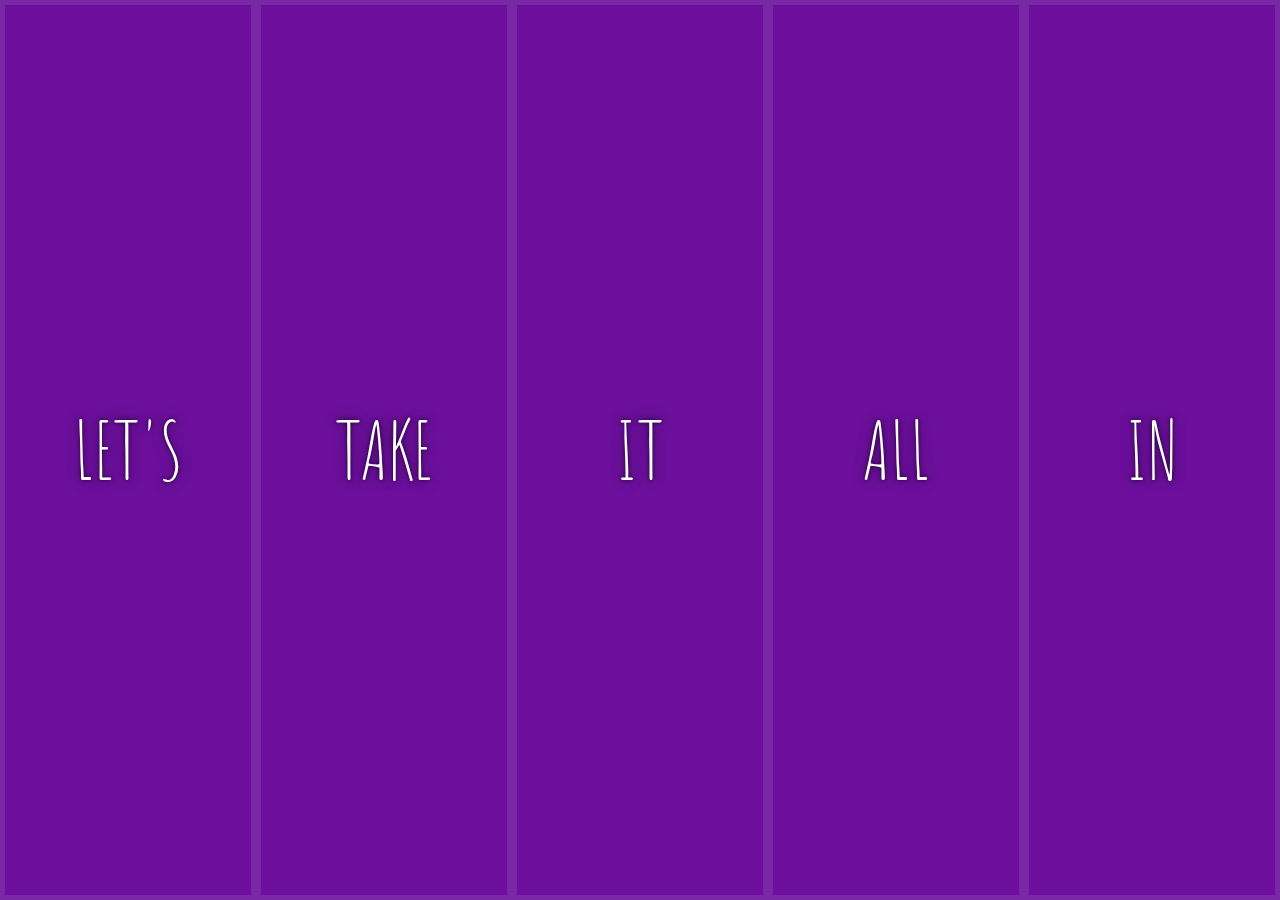
<file: 05 - Flex Panel Gallery/index.html>
<!DOCTYPE html>
<html lang="en">
<head>
  <meta charset="UTF-8">
  <title>Flex Panels 💪</title>
  <link href='https://fonts.googleapis.com/css?family=Amatic+SC' rel='stylesheet' type='text/css'>
</head>
<body>
  <style>
    html {
      box-sizing: border-box;
      background:#ffc600;
      font-family:'helvetica neue';
      font-size: 20px;
      font-weight: 200;
    }
    body {
      margin: 0;
    }
    *, *:before, *:after {
      box-sizing: inherit;
    }

    .panels {
      min-height:100vh;
      overflow: hidden;
      display: flex;
    }

    .panel {
      background:#6B0F9C;
      box-shadow:inset 0 0 0 5px rgba(255,255,255,0.1);
      color:white;
      text-align: center;
      align-items:center;
      transition:
        font-size 0.7s cubic-bezier(0.61,-0.19, 0.7,-0.11),
        flex 0.7s cubic-bezier(0.61,-0.19, 0.7,-0.11),
        background 0.2s;
      font-size: 20px;
      background-size:cover;
      background-position:center;
      /* flex: 1 tells the children of this container to evenly spred across the div */
      flex:1;
      justify-content: center;
      align-items: center;
      display: flex;
      flex-direction: column;
    }


    .panel1 { background-image:url(https://source.unsplash.com/gYl-UtwNg_I/1500x1500); }
    .panel2 { background-image:url(https://source.unsplash.com/rFKUFzjPYiQ/1500x1500); }
    .panel3 { background-image:url(https://images.unsplash.com/photo-1465188162913-8fb5709d6d57?ixlib=rb-0.3.5&q=80&fm=jpg&crop=faces&cs=tinysrgb&w=1500&h=1500&fit=crop&s=967e8a713a4e395260793fc8c802901d); }
    .panel4 { background-image:url(https://source.unsplash.com/ITjiVXcwVng/1500x1500); }
    .panel5 { background-image:url(https://source.unsplash.com/3MNzGlQM7qs/1500x1500); }

    .panel > * {
      margin:0;
      width: 100%;
      transition:transform 0.5s;
      flex: 1 0 auto;
      display: flex;
      justify-content: center;
      align-items: center;
    }

    .panel > *:first-child {transform: translateY(-100%);}
    .panel.open-active > *:first-child{transform: translateY(0);}
    .panel > *:last-child {transform: translateY(100%);}
    .panel.open-active > *:last-child{transform: translateY(0);}


    .panel p {
      text-transform: uppercase;
      font-family: 'Amatic SC', cursive;
      text-shadow:0 0 4px rgba(0, 0, 0, 0.72), 0 0 14px rgba(0, 0, 0, 0.45);
      font-size: 2em;
    }
    .panel p:nth-child(2) {
      font-size: 4em;
    }

    .panel.open {
      /* we gave the orignal class a flex of 1, but when this class is actived it will take 5x of the space */
      flex:5;
      font-size:40px;
    }

  </style>


  <div class="panels">
    <div class="panel panel1">
      <p>Hey</p>
      <p>Let's</p>
      <p>Dance</p>
    </div>
    <div class="panel panel2">
      <p>Give</p>
      <p>Take</p>
      <p>Receive</p>
    </div>
    <div class="panel panel3">
      <p>Experience</p>
      <p>It</p>
      <p>Today</p>
    </div>
    <div class="panel panel4">
      <p>Give</p>
      <p>All</p>
      <p>You can</p>
    </div>
    <div class="panel panel5">
      <p>Life</p>
      <p>In</p>
      <p>Motion</p>
    </div>
  </div>

  <script>
    const panels = document.querySelectorAll('.panel')
    
    function toggleOpen(){
      console.log('hello');
      this.classList.toggle('open')
    }

    function toggleActive(event){
      console.log(event.propertyName);
      // created a if statement that will cover all browsers 
      // if the event property name includes flex run this WebGLActiveInfo
      // on different browswer flex is read as flex grow and some are just flex grow
      if(event.propertyName.includes('flex')){
        this.classList.toggle('open-active')
      }
    }
  panels.forEach(panel => panel.addEventListener('click', toggleOpen))
  panels.forEach(panel => panel.addEventListener('transitionend', toggleActive))

  </script>



</body>
</html>
</file>
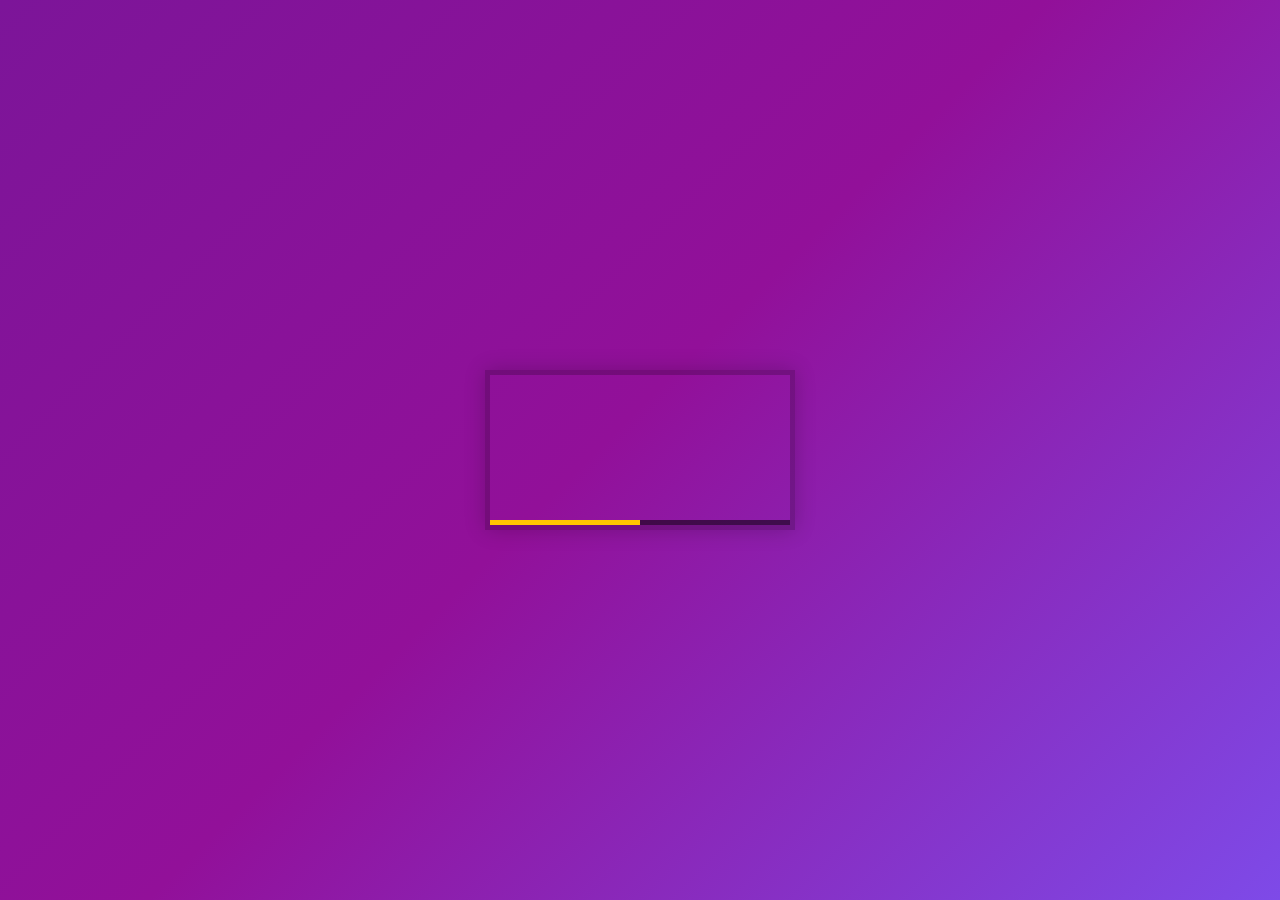
<file: 11 - Custom Video Player/index.html>
<!DOCTYPE html>
<html lang="en">
<head>
  <meta charset="UTF-8">
  <title>HTML Video Player</title>
  <link rel="stylesheet" href="style.css">
</head>
<body>

   <div class="player">
     <video class="player__video viewer" src="https://player.vimeo.com/external/194837908.sd.mp4?s=c350076905b78c67f74d7ee39fdb4fef01d12420&profile_id=164"></video>

     <div class="player__controls">
       <div class="progress">
        <div class="progress__filled"></div>
       </div>
       <button class="player__button toggle" title="Toggle Play">►</button>
       <input type="range" name="volume" class="player__slider" min="0" max="1" step="0.05" value="1">
       <input type="range" name="playbackRate" class="player__slider" min="0.5" max="2" step="0.1" value="1">
       <button data-skip="-10" class="player__button">« 10s</button>
       <button data-skip="25" class="player__button">25s »</button>
     </div>
   </div>

  <script src="scripts.js"></script>
</body>
</html>
</file>
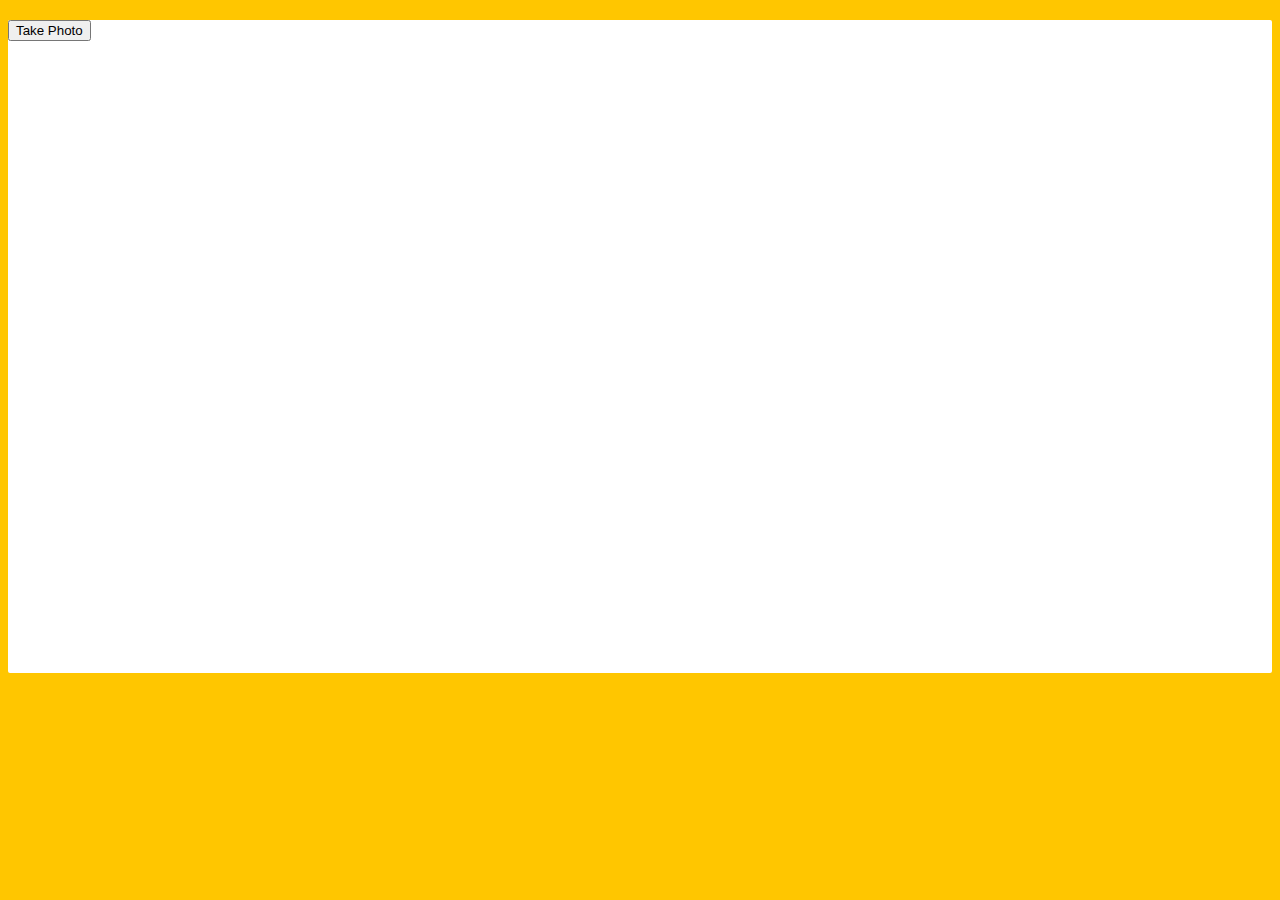
<file: 19 - Webcam Fun/index.html>
<!DOCTYPE html>
<html lang="en">
<head>
  <meta charset="UTF-8">
  <title>Get User Media Code Along!</title>
  <link rel="stylesheet" href="style.css">
</head>
<body>

  <div class="photobooth">
    <div class="controls">
      <button onClick="takePhoto()">Take Photo</button>
<!--       <div class="rgb">
        <label for="rmin">Red Min:</label>
        <input type="range" min=0 max=255 name="rmin">
        <label for="rmax">Red Max:</label>
        <input type="range" min=0 max=255 name="rmax">

        <br>

        <label for="gmin">Green Min:</label>
        <input type="range" min=0 max=255 name="gmin">
        <label for="gmax">Green Max:</label>
        <input type="range" min=0 max=255 name="gmax">

        <br>

        <label for="bmin">Blue Min:</label>
        <input type="range" min=0 max=255 name="bmin">
        <label for="bmax">Blue Max:</label>
        <input type="range" min=0 max=255 name="bmax">
      </div> -->
    </div>

    <canvas class="photo"></canvas>
    <video class="player"></video>
    <div class="strip"></div>
  </div>

  <audio class="snap" src="http://wesbos.com/demos/photobooth/snap.mp3" hidden></audio>

  <script src="scripts.js"></script>

</body>
</html>
</file>
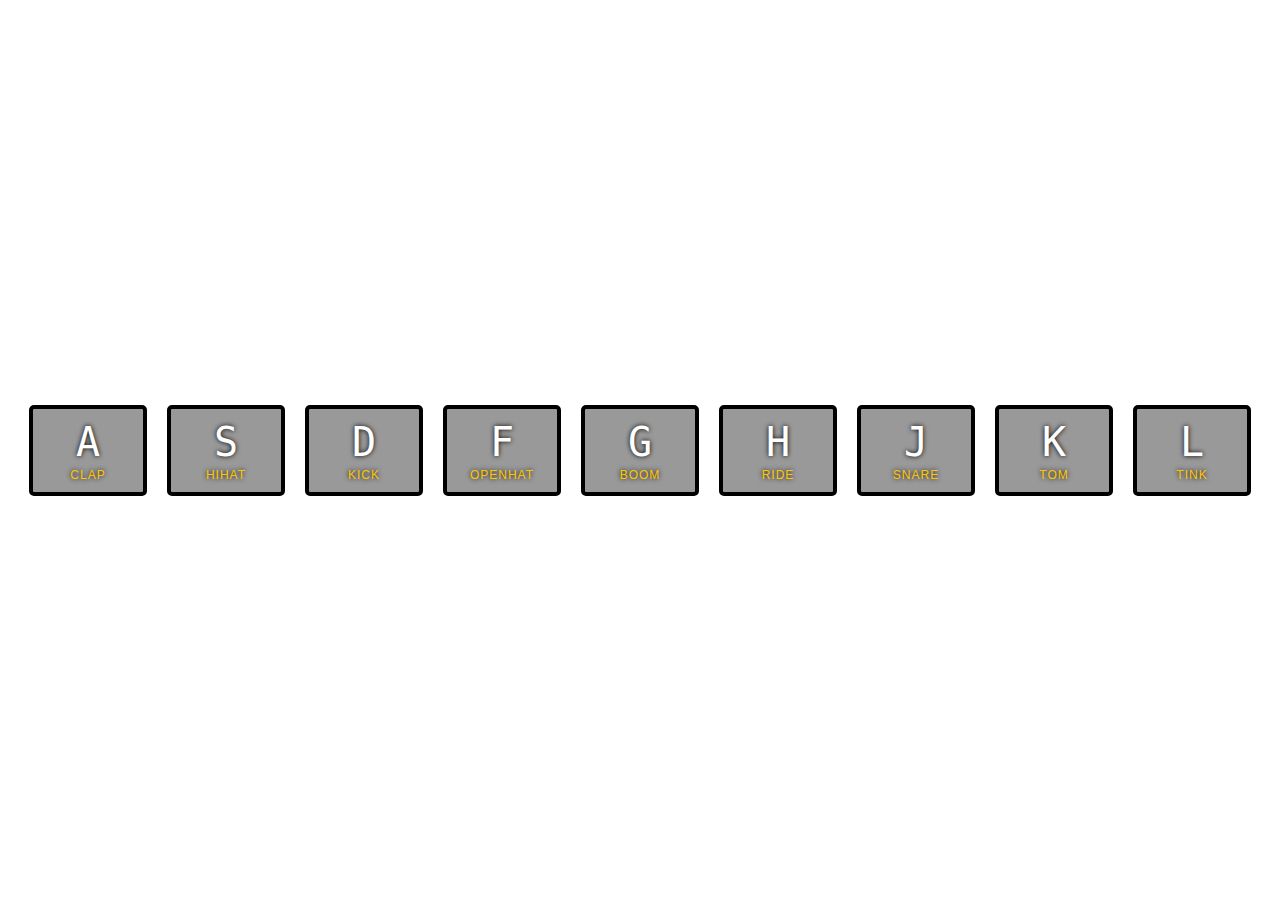
<file: 01 - JavaScript Drum Kit/drum kit/index.html>
<!-- what we learn about in this project using vanilla javascript to listen to key events
using the audio element tag
learned about the animation attribute call transition and scaling  -->
<!DOCTYPE html>
<html lang="en">

<head>
  <meta charset="UTF-8">
  <title>JS Drum Kit</title>
  <link rel="stylesheet" href="style.css">
</head>

<body>


  <div class="keys">
    <div data-key="65" class="key">
      <kbd>A</kbd>
      <span class="sound">clap</span>
    </div>
    <div data-key="83" class="key">
      <kbd>S</kbd>
      <span class="sound">hihat</span>
    </div>
    <div data-key="68" class="key">
      <kbd>D</kbd>
      <span class="sound">kick</span>
    </div>
    <div data-key="70" class="key">
      <kbd>F</kbd>
      <span class="sound">openhat</span>
    </div>
    <div data-key="71" class="key">
      <kbd>G</kbd>
      <span class="sound">boom</span>
    </div>
    <div data-key="72" class="key">
      <kbd>H</kbd>
      <span class="sound">ride</span>
    </div>
    <div data-key="74" class="key">
      <kbd>J</kbd>
      <span class="sound">snare</span>
    </div>
    <div data-key="75" class="key">
      <kbd>K</kbd>
      <span class="sound">tom</span>
    </div>
    <div data-key="76" class="key">
      <kbd>L</kbd>
      <span class="sound">tink</span>
    </div>
  </div>

  <audio data-key="65" src="sounds/clap.wav"></audio>
  <audio data-key="83" src="sounds/hihat.wav"></audio>
  <audio data-key="68" src="sounds/kick.wav"></audio>
  <audio data-key="70" src="sounds/openhat.wav"></audio>
  <audio data-key="71" src="sounds/boom.wav"></audio>
  <audio data-key="72" src="sounds/ride.wav"></audio>
  <audio data-key="74" src="sounds/snare.wav"></audio>
  <audio data-key="75" src="sounds/tom.wav"></audio>
  <audio data-key="76" src="sounds/tink.wav"></audio>


  <script>
    function playsound(event) {
      
      // console.log(event) //this allow us to track all the events the users is performing
      //using attribute selectors with back tics
      //${} is using ES6 template strings
      const key = document.querySelector(`.key[data-key="${event.keyCode}"]`)// const 
      const audio = document.querySelector(`audio[data-key="${event.keyCode}"]`)
      if (!audio) return //if no audio is assigned to the is key dont play anything
      audio.currentTime = 0 // this will cause the audio clip no to play long
      audio.play() // calling the audio play function
      // console.log(audio); // this is to view what key is attached to each key and printed in the console.
      // console.log(key) // this prints the corresponding key elements 
      key.classList.add('playing');
    }
  
      function removeTransition(event){
         //skip it if its not the transform attribute that we are looking for.
        if (event.propertyName !== 'transform') return
        console.log(event.propertyName)
        ///this is referring to the key being pressed
        this.classList.remove('playing')
      }
      
      //*! listening on each key to for when this event happens
      const keys = document.querySelectorAll('.key');
    //for each key that we are listening to target "transitioned" than remove the transition
      keys.forEach(key=>key.addEventListener('transitionend', removeTransition))
      //the window allows us to interact with what is happening when the window loads
      ///.addEventLister is exactly as its read.. it waiting for an event to occur
      ///within the function we are attaching it to the key down
      //the argument we are passing in is the ar
      window.addEventListener('keydown', playsound)

  </script>


</body>

</html>
</file>
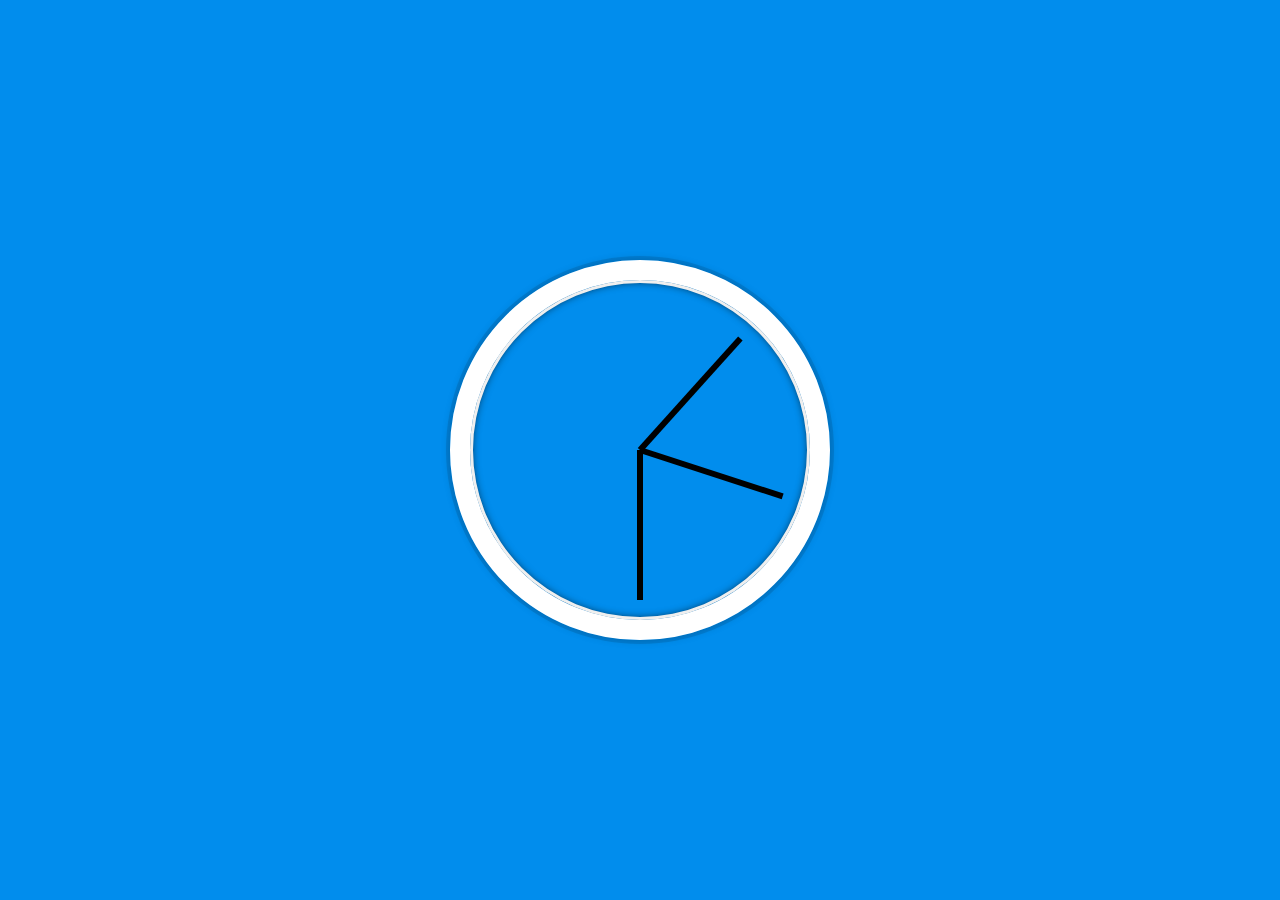
<file: 02 - JS and CSS Clock/JS & Clock/index.html>
<!DOCTYPE html>
<html lang="en">

<head>
  <meta charset="UTF-8">
  <title>JS + CSS Clock</title>
</head>

<body>


  <div class="clock">
    <div class="clock-face">
      <div class="hand hour-hand"></div>
      <div class="hand min-hand"></div>
      <div class="hand second-hand"></div>
    </div>
  </div>


  <style>
    html {
      background: #018DED url(http://unsplash.it/1500/1000?image=881&blur=50);
      background-size: cover;
      font-family: 'helvetica neue';
      text-align: center;
      font-size: 10px;
    }

    body {
      margin: 0;
      font-size: 2rem;
      display: flex;
      flex: 1;
      min-height: 100vh;
      align-items: center;
    }

    .clock {
      width: 30rem;
      height: 30rem;
      border: 20px solid white;
      border-radius: 50%;
      margin: 50px auto;
      position: relative;
      padding: 2rem;
      box-shadow: 0 0 0 4px rgba(0, 0, 0, 0.1),
      inset 0 0 0 3px #EFEFEF,
      inset 0 0 10px black,
      0 0 10px rgba(0, 0, 0, 0.2);
    }

    .clock-face {
      position: relative;
      width: 100%;
      height: 100%;
      transform: translateY(-3px);
      /* account for the height of the clock hands */
    }

    .hand {
      width: 50%;
      height: 6px;
      background: black;
      position: absolute;
      top: 50%;
      transform-origin: 100%;
      transform: rotate(90deg);
      transition: all 0.5s;
      transition-timing-function: cubic-bezier(0.1, 2.7, 0.58, 1);
    }
  </style>

  <script>
    const secondHand = document.querySelector('.second-hand');
    const minsHand = document.querySelector('.min-hand');
    const hourHand = document.querySelector('.hour-hand');

    function setDate() {
      const now = new Date();
      const seconds = now.getSeconds();
      const secondDegrees = ((seconds / 60) * 360) + 90;
      secondHand.style.transform = `rotate(${secondDegrees}deg)`;
      // console.log(seconds);
      const mins = now.getMinutes();
      const minsDegrees = ((mins / 60) * 360) + 90;
      // console.log(mins);
      minsHand.style.transform = `rotate(${minsDegrees}deg)`;
      const hour = now.getMinutes();
      const hourDegrees = ((mins / 12) * 360) + 90;
      // console.log(hour);
      hourHand.style.transform = `rotate(${hourDegrees}deg)`;
    }

    setInterval(setDate, 100)
  </script>
</body>

</html>
</file>
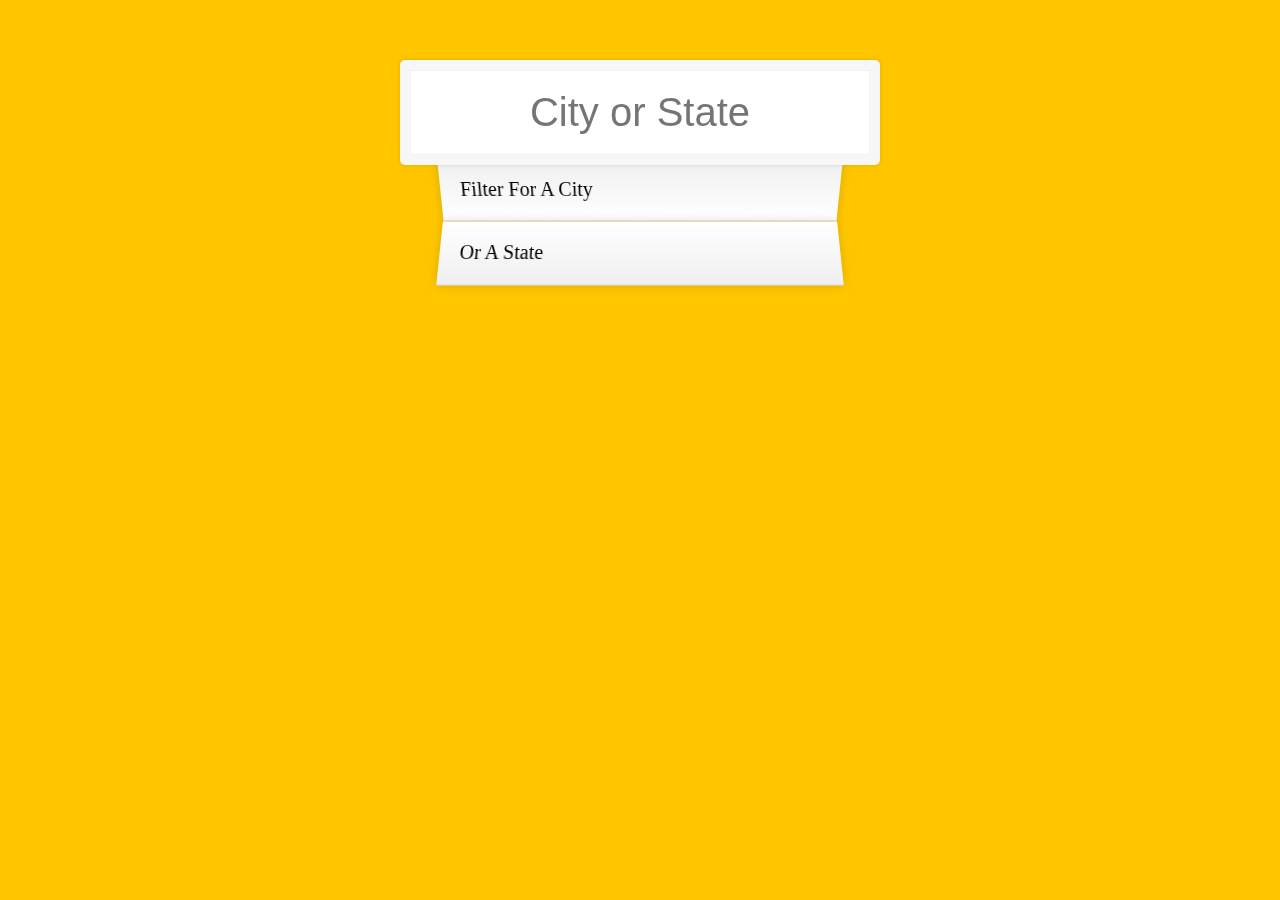
<file: 06 - Type Ahead/fetch/index.html>
<!DOCTYPE html>
<html lang="en">

<head>
  <meta charset="UTF-8">
  <title>Type Ahead 👀</title>
  <link rel="stylesheet" href="style.css">
</head>

<body>

  <form class="search-form">
    <input type="text" class="search" placeholder="City or State">
    <ul class="suggestions">
      <li>Filter for a city</li>
      <li>or a state</li>
    </ul>
  </form>
  <script>
    //cities that json file
    //AJAX practice
    const endpoint =
      'https://gist.githubusercontent.com/Miserlou/c5cd8364bf9b2420bb29/raw/2bf258763cdddd704f8ffd3ea9a3e81d25e2c6f6/cities.json';


    const cities = [];
    //new API call fetch 
    fetch(endpoint)
      .then(blob => blob.json())
      .then(data => cities.push(...data));

    function findMatches(wordToMatch, cities) {
      return cities.filter(place => {
        //here we need to figure out if hte city or state matches what was search
        const regex = new RegExp(wordToMatch, 'gi')
        return place.city.match(regex) || place.state.match(regex)
        // g is going to be global 
        // i means incentitive || lower or upper case doesnt matter
        // regex means regular expression
        // creates a regular expressio for matching text with a pattern
      })
    }
    // this function is going to put a comma in after our numbers 

    function numberWithCommas(x) {
      return x.toString().replace(/\B(?=(\d{3})+(?!\d))/g, ',');
    }

    function displayMatches() {
      // console.log(this.value);
      const matchArray = findMatches(this.value, cities)
      // console.log(matchArray);
      const html = matchArray.map(place => {
        const regex = new RegExp(this.value, 'gi')
        const cityName = place.city.replace(regex, `<span class="h1">${this.value}</span>`)
        const stateName = place.state.replace(regex, `<span class="h1">${this.value}</span>`)
        return `
        <li>
        <span class="name">${cityName}, ${stateName}</span>
        <span class="population">${numberWithCommas(place.population)}</span>
      </li>
        `
      }).join('')
      //without join it will return multiple arrays
      //with join it will return on giant array with strings
      suggestions.innerHTML = html;

    }
    // using the dev tools we found the class name we want to listen to 
    const searchInput = document.querySelector('.search')
    const suggestions = document.querySelector('.suggestions')

    searchInput.addEventListener('change', displayMatches)
    searchInput.addEventListener('keyup', displayMatches)

    console.log('cities', cities)
  </script>
</body>

</html>
</file>
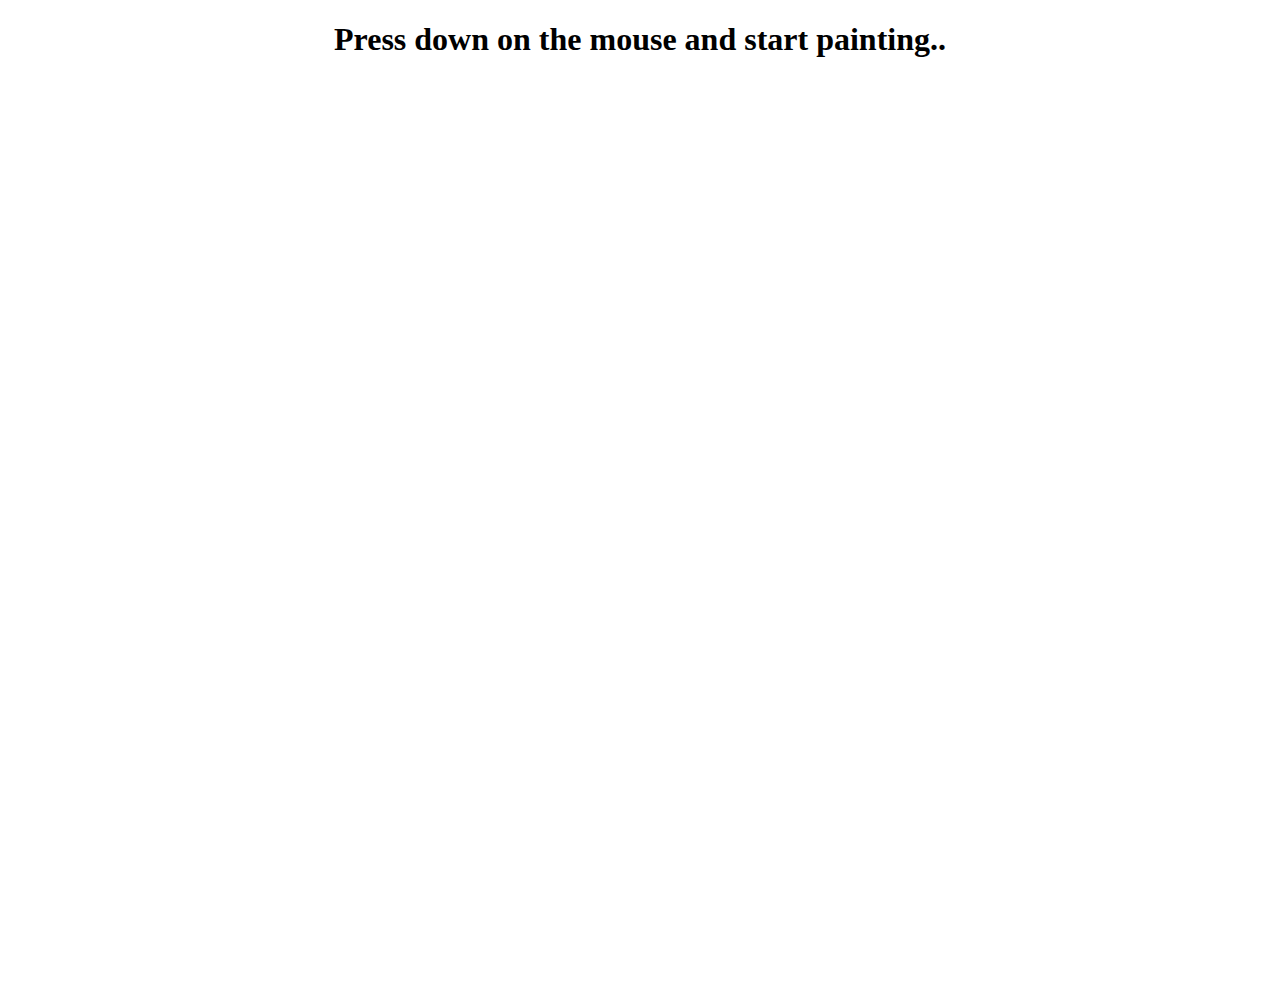
<file: 08 - Fun with HTML5 Canvas/Canvas/index.html>
<!DOCTYPE html>
<html lang="en">

<head>
  <meta charset="UTF-8">
  <title>HTML5 Canvas</title>
</head>

<body>
  <h1 style="text-align:center; ">Press down on the mouse and start painting.. </h1>
  <canvas id="draw" width="800" height="800"></canvas>
  <script>
    const canvas = document.querySelector('#draw')
    const ctx = canvas.getContext('2d')
    canvas.width = window.innerWidth;
    canvas.height = window.innerHeight;

    ctx.strokeStyle = 'blue';
    ctx.lineJoin = 'round';
    ctx.lineCap = 'round';
    ctx.lineWidth = 25;

    let isDrawing = false;
    //where you start the line from and where you end it
    let lastX = 0;
    let lastY = 0;
    let hue = 0;
    let direction = true

    function draw(e) {
      if (!isDrawing) return
      // console.log(e);
      ctx.strokeStyle = `hsl(${hue}, 100%, 50%)`;
      ctx.beginPath();
      //start from 
      ctx.moveTo(lastX, lastY);
      //go to 
      //offsetX and offsetY are in the dom as a variable that is accessible to use 
      ctx.lineTo(e.offsetX, e.offsetY);
      ctx.stroke();
      // lastX = e.offsetX;
      // lastY = e.offsetY;
      // another way to write the above line 
      //called destructuring and array
      [lastX, lastY] = [e.offsetX, e.offsetY];
      hue++;
      if (hue >= 360) {
        hue = 0
      }
      if (ctx.lineWidth >= 100 || ctx.lineWidth <= 1) {
        direction = !direction
      }

      if (direction) {
        ctx.lineWidth++;
      } else {
        ctx.lineWidth--;
      }

      ctx.lineWidth++
    }
    canvas.addEventListener('mousedown', (e) => {
      isDrawing = true;
      [lastX, lastY] = [e.offsetX, e.offsetY];
    })

    canvas.addEventListener('mousemove', draw)
    canvas.addEventListener('mouseup', () => isDrawing = false)
    canvas.addEventListener('mouseout', () => isDrawing = false)
  </script>

  <style>
    html,
    body {
      margin: 0;
    }
  </style>

</body>

</html>
</file>
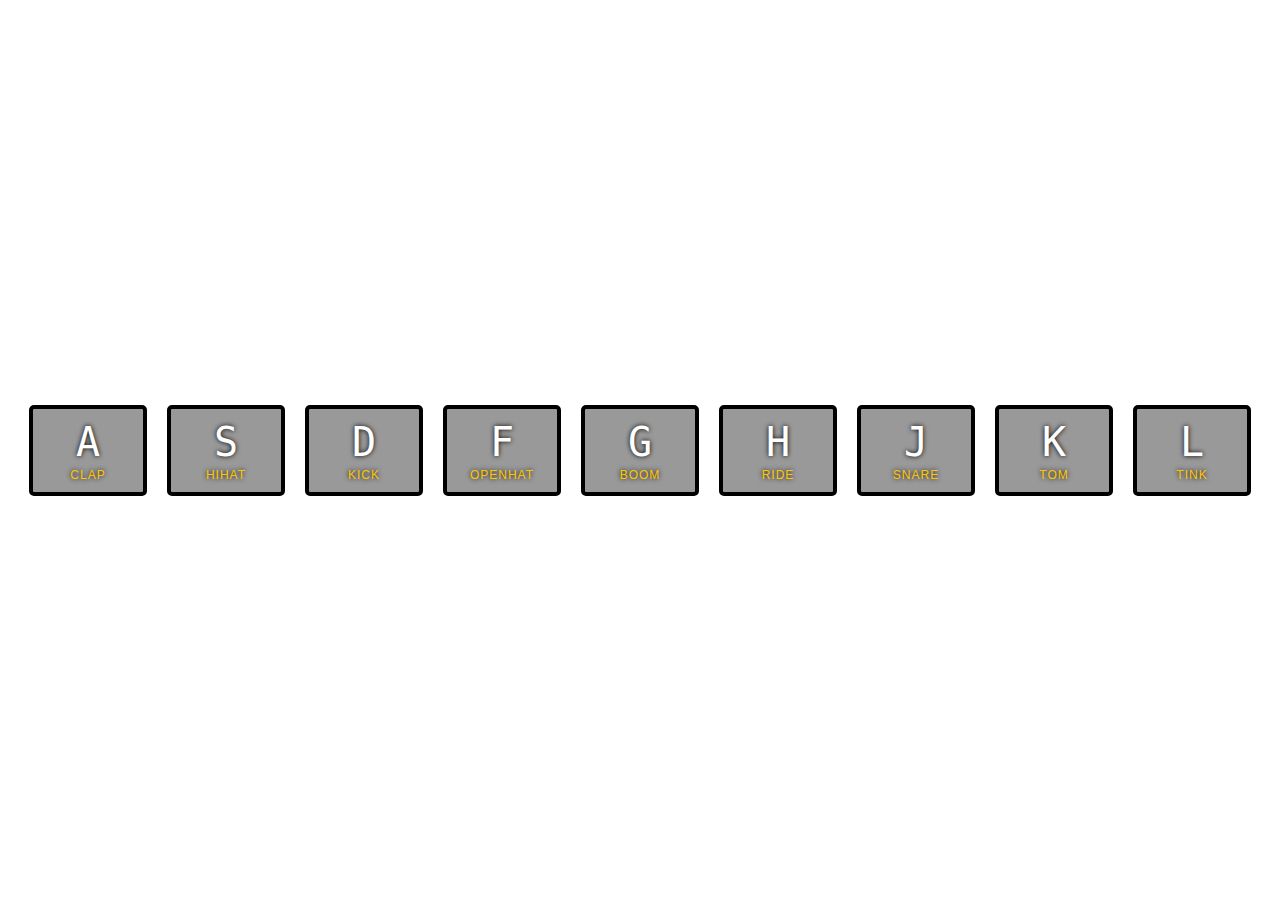
<file: 01 - JavaScript Drum Kit/index-FINISHED.html>
<!DOCTYPE html>
<html lang="en">
<head>
  <meta charset="UTF-8">
  <title>JS Drum Kit</title>
  <link rel="stylesheet" href="style.css">
</head>
<body>


  <div class="keys">
    <div data-key="65" class="key">
      <kbd>A</kbd>
      <span class="sound">clap</span>
    </div>
    <div data-key="83" class="key">
      <kbd>S</kbd>
      <span class="sound">hihat</span>
    </div>
    <div data-key="68" class="key">
      <kbd>D</kbd>
      <span class="sound">kick</span>
    </div>
    <div data-key="70" class="key">
      <kbd>F</kbd>
      <span class="sound">openhat</span>
    </div>
    <div data-key="71" class="key">
      <kbd>G</kbd>
      <span class="sound">boom</span>
    </div>
    <div data-key="72" class="key">
      <kbd>H</kbd>
      <span class="sound">ride</span>
    </div>
    <div data-key="74" class="key">
      <kbd>J</kbd>
      <span class="sound">snare</span>
    </div>
    <div data-key="75" class="key">
      <kbd>K</kbd>
      <span class="sound">tom</span>
    </div>
    <div data-key="76" class="key">
      <kbd>L</kbd>
      <span class="sound">tink</span>
    </div>
  </div>

  <audio data-key="65" src="sounds/clap.wav"></audio>
  <audio data-key="83" src="sounds/hihat.wav"></audio>
  <audio data-key="68" src="sounds/kick.wav"></audio>
  <audio data-key="70" src="sounds/openhat.wav"></audio>
  <audio data-key="71" src="sounds/boom.wav"></audio>
  <audio data-key="72" src="sounds/ride.wav"></audio>
  <audio data-key="74" src="sounds/snare.wav"></audio>
  <audio data-key="75" src="sounds/tom.wav"></audio>
  <audio data-key="76" src="sounds/tink.wav"></audio>

<script>
  function removeTransition(e) {
    if (e.propertyName !== 'transform') return;
    e.target.classList.remove('playing');
  }

  function playSound(e) {
    const audio = document.querySelector(`audio[data-key="${e.keyCode}"]`);
    const key = document.querySelector(`div[data-key="${e.keyCode}"]`);
    if (!audio) return;

    key.classList.add('playing');
    audio.currentTime = 0;
    audio.play();
  }

  const keys = Array.from(document.querySelectorAll('.key'));
  keys.forEach(key => key.addEventListener('transitionend', removeTransition));
  window.addEventListener('keydown', playSound);
</script>


</body>
</html>
</file>
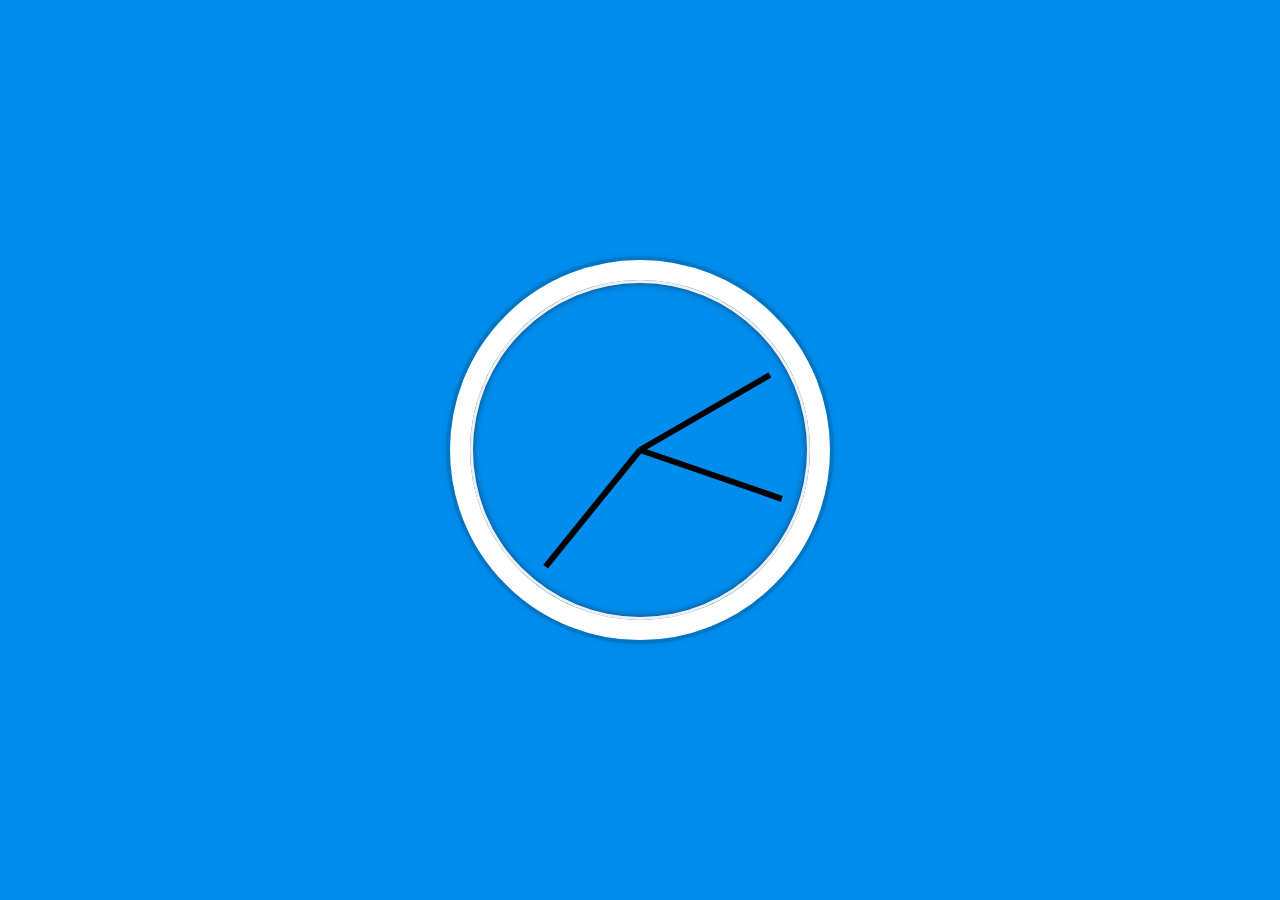
<file: 02 - JS and CSS Clock/index-FINISHED.html>
<!DOCTYPE html>
<html lang="en">
<head>
  <meta charset="UTF-8">
  <title>JS + CSS Clock</title>
</head>
<body>


    <div class="clock">
      <div class="clock-face">
        <div class="hand hour-hand"></div>
        <div class="hand min-hand"></div>
        <div class="hand second-hand"></div>
      </div>
    </div>


  <style>
    html {
      background:#018DED url(http://unsplash.it/1500/1000?image=881&blur=50);
      background-size:cover;
      font-family:'helvetica neue';
      text-align: center;
      font-size: 10px;
    }

    body {
      margin: 0;
      font-size: 2rem;
      display:flex;
      flex:1;
      min-height: 100vh;
      align-items: center;
    }

    .clock {
      width: 30rem;
      height: 30rem;
      border:20px solid white;
      border-radius:50%;
      margin:50px auto;
      position: relative;
      padding:2rem;
      box-shadow:
        0 0 0 4px rgba(0,0,0,0.1),
        inset 0 0 0 3px #EFEFEF,
        inset 0 0 10px black,
        0 0 10px rgba(0,0,0,0.2);
    }

    .clock-face {
      position: relative;
      width: 100%;
      height: 100%;
      transform: translateY(-3px); /* account for the height of the clock hands */
    }

    .hand {
      width:50%;
      height:6px;
      background:black;
      position: absolute;
      top:50%;
      transform-origin: 100%;
      transform: rotate(90deg);
      transition: all 0.05s;
      transition-timing-function: cubic-bezier(0.1, 2.7, 0.58, 1);
    }
</style>

<script>
  const secondHand = document.querySelector('.second-hand');
  const minsHand = document.querySelector('.min-hand');
  const hourHand = document.querySelector('.hour-hand');

  function setDate() {
    const now = new Date();

    const seconds = now.getSeconds();
    const secondsDegrees = ((seconds / 60) * 360) + 90;
    secondHand.style.transform = `rotate(${secondsDegrees}deg)`;

    const mins = now.getMinutes();
    const minsDegrees = ((mins / 60) * 360) + ((seconds/60)*6) + 90;
    minsHand.style.transform = `rotate(${minsDegrees}deg)`;

    const hour = now.getHours();
    const hourDegrees = ((hour / 12) * 360) + ((mins/60)*30) + 90;
    hourHand.style.transform = `rotate(${hourDegrees}deg)`;
  }

  setInterval(setDate, 1000);

  setDate();

</script>
</body>
</html>
</file>
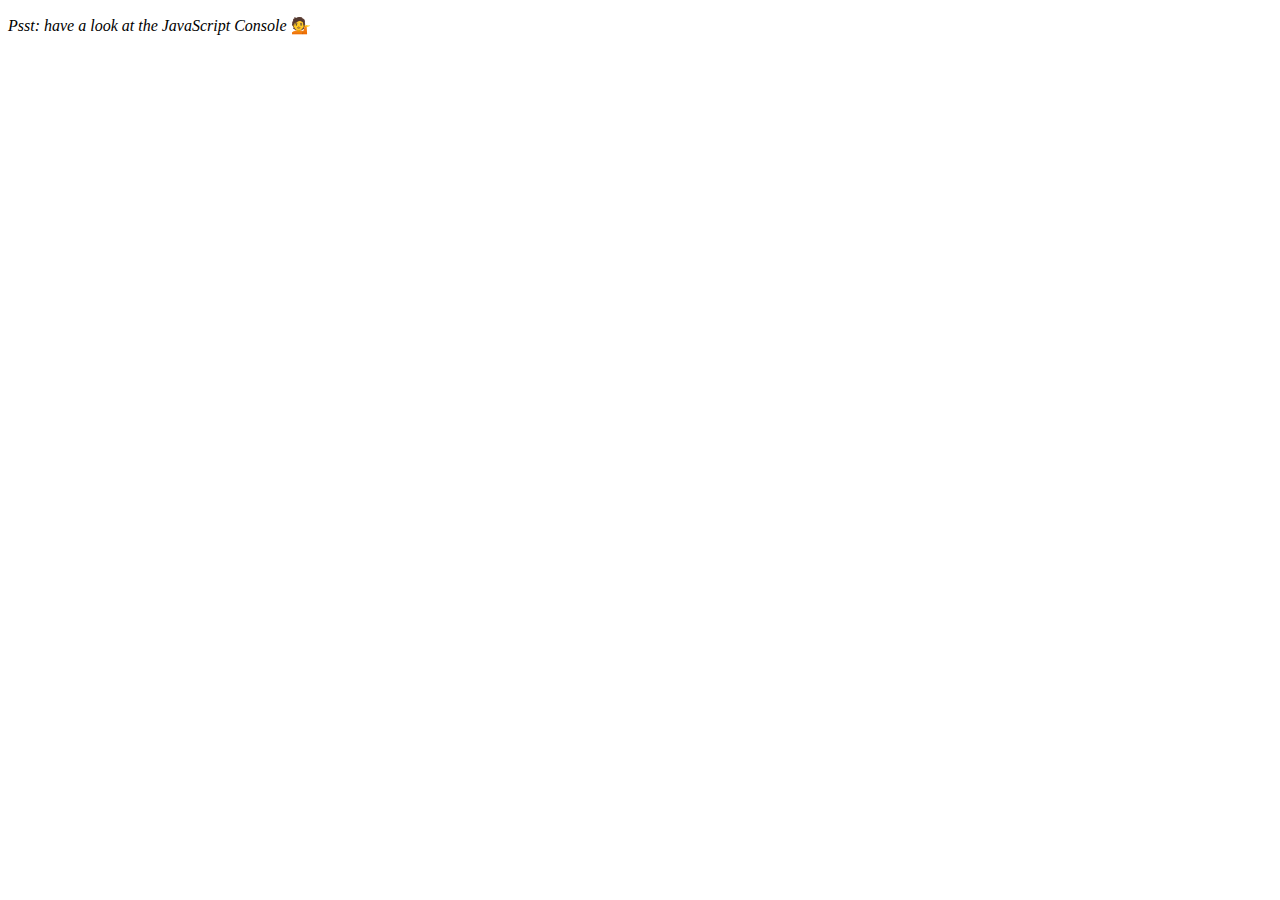
<file: 04 - Array Cardio Day 1/index-FINISHED.html>
<!DOCTYPE html>
<html lang="en">
<head>
  <meta charset="UTF-8">
  <title>Array Cardio 💪</title>
</head>
<body>
  <p><em>Psst: have a look at the JavaScript Console</em> 💁</p>
  <script>
    // Get your shorts on - this is an array workout!
    // ## Array Cardio Day 1

    // Some data we can work with

    const inventors = [
      { first: 'Albert', last: 'Einstein', year: 1879, passed: 1955 },
      { first: 'Isaac', last: 'Newton', year: 1643, passed: 1727 },
      { first: 'Galileo', last: 'Galilei', year: 1564, passed: 1642 },
      { first: 'Marie', last: 'Curie', year: 1867, passed: 1934 },
      { first: 'Johannes', last: 'Kepler', year: 1571, passed: 1630 },
      { first: 'Nicolaus', last: 'Copernicus', year: 1473, passed: 1543 },
      { first: 'Max', last: 'Planck', year: 1858, passed: 1947 },
      { first: 'Katherine', last: 'Blodgett', year: 1898, passed: 1979 },
      { first: 'Ada', last: 'Lovelace', year: 1815, passed: 1852 },
      { first: 'Sarah E.', last: 'Goode', year: 1855, passed: 1905 },
      { first: 'Lise', last: 'Meitner', year: 1878, passed: 1968 },
      { first: 'Hanna', last: 'Hammarström', year: 1829, passed: 1909 }
    ];

    const people = ['Beck, Glenn', 'Becker, Carl', 'Beckett, Samuel', 'Beddoes, Mick', 'Beecher, Henry', 'Beethoven, Ludwig', 'Begin, Menachem', 'Belloc, Hilaire', 'Bellow, Saul', 'Benchley, Robert', 'Benenson, Peter', 'Ben-Gurion, David', 'Benjamin, Walter', 'Benn, Tony', 'Bennington, Chester', 'Benson, Leana', 'Bent, Silas', 'Bentsen, Lloyd', 'Berger, Ric', 'Bergman, Ingmar', 'Berio, Luciano', 'Berle, Milton', 'Berlin, Irving', 'Berne, Eric', 'Bernhard, Sandra', 'Berra, Yogi', 'Berry, Halle', 'Berry, Wendell', 'Bethea, Erin', 'Bevan, Aneurin', 'Bevel, Ken', 'Biden, Joseph', 'Bierce, Ambrose', 'Biko, Steve', 'Billings, Josh', 'Biondo, Frank', 'Birrell, Augustine', 'Black Elk', 'Blair, Robert', 'Blair, Tony', 'Blake, William'];

    // Array.prototype.filter()
    // 1. Filter the list of inventors for those who were born in the 1500's
    const fifteen = inventors.filter(inventor => (inventor.year >= 1500 && inventor.year < 1600));

    console.table(fifteen);

    // Array.prototype.map()
    // 2. Give us an array of the inventor first and last names
    const fullNames = inventors.map(inventor => `${inventor.first} ${inventor.last}`);
    console.log(fullNames);

    // Array.prototype.sort()
    // 3. Sort the inventors by birthdate, oldest to youngest
    // const ordered = inventors.sort(function(a, b) {
    //   if(a.year > b.year) {
    //     return 1;
    //   } else {
    //     return -1;
    //   }
    // });

    const ordered = inventors.sort((a, b) => a.year > b.year ? 1 : -1);
    console.table(ordered);

    // Array.prototype.reduce()
    // 4. How many years did all the inventors live?
    const totalYears = inventors.reduce((total, inventor) => {
      return total + (inventor.passed - inventor.year);
    }, 0);

    console.log(totalYears);

    // 5. Sort the inventors by years lived
    const oldest = inventors.sort(function(a, b) {
      const lastInventor = a.passed - a.year;
      const nextInventor = b.passed - b.year;
      return lastInventor > nextInventor ? -1 : 1;
    });
    console.table(oldest);

    // 6. create a list of Boulevards in Paris that contain 'de' anywhere in the name
    // https://en.wikipedia.org/wiki/Category:Boulevards_in_Paris

    // const category = document.querySelector('.mw-category');
    // const links = Array.from(category.querySelectorAll('a'));
    // const de = links
    //             .map(link => link.textContent)
    //             .filter(streetName => streetName.includes('de'));

    // 7. sort Exercise
    // Sort the people alphabetically by last name
    const alpha = people.sort((lastOne, nextOne) => {
      const [aLast, aFirst] = lastOne.split(', ');
      const [bLast, bFirst] = nextOne.split(', ');
      return aLast > bLast ? 1 : -1;
    });
    console.log(alpha);

    // 8. Reduce Exercise
    // Sum up the instances of each of these
    const data = ['car', 'car', 'truck', 'truck', 'bike', 'walk', 'car', 'van', 'bike', 'walk', 'car', 'van', 'car', 'truck', 'pogostick'];

    const transportation = data.reduce(function(obj, item) {
      if (!obj[item]) {
        obj[item] = 0;
      }
      obj[item]++;
      return obj;
    }, {});

    console.log(transportation);

  </script>
</body>
</html>
</file>
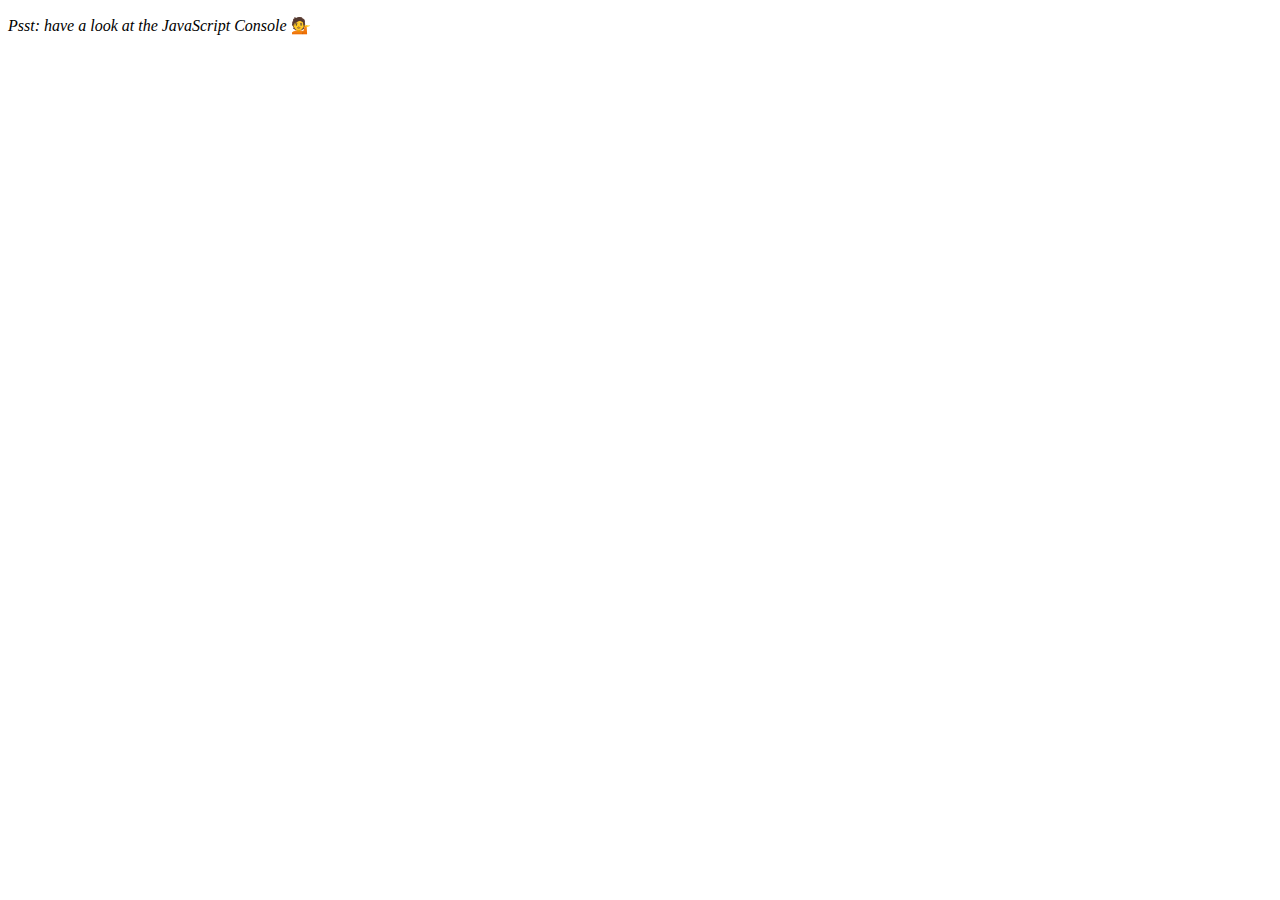
<file: 04 - Array Cardio Day 1/index-START.html>
<!DOCTYPE html>
<html lang="en">
<head>
  <meta charset="UTF-8">
  <title>Array Cardio 💪</title>
</head>
<body>
  <p><em>Psst: have a look at the JavaScript Console</em> 💁</p>
  <script>
    // Get your shorts on - this is an array workout!
    // ## Array Cardio Day 1

    // Some data we can work with

    const inventors = [
      { first: 'Albert', last: 'Einstein', year: 1879, passed: 1955 },
      { first: 'Isaac', last: 'Newton', year: 1643, passed: 1727 },
      { first: 'Galileo', last: 'Galilei', year: 1564, passed: 1642 },
      { first: 'Marie', last: 'Curie', year: 1867, passed: 1934 },
      { first: 'Johannes', last: 'Kepler', year: 1571, passed: 1630 },
      { first: 'Nicolaus', last: 'Copernicus', year: 1473, passed: 1543 },
      { first: 'Max', last: 'Planck', year: 1858, passed: 1947 },
      { first: 'Katherine', last: 'Blodgett', year: 1898, passed: 1979 },
      { first: 'Ada', last: 'Lovelace', year: 1815, passed: 1852 },
      { first: 'Sarah E.', last: 'Goode', year: 1855, passed: 1905 },
      { first: 'Lise', last: 'Meitner', year: 1878, passed: 1968 },
      { first: 'Hanna', last: 'Hammarström', year: 1829, passed: 1909 }
    ];

    const people = ['Beck, Glenn', 'Becker, Carl', 'Beckett, Samuel', 'Beddoes, Mick', 'Beecher, Henry', 'Beethoven, Ludwig', 'Begin, Menachem', 'Belloc, Hilaire', 'Bellow, Saul', 'Benchley, Robert', 'Benenson, Peter', 'Ben-Gurion, David', 'Benjamin, Walter', 'Benn, Tony', 'Bennington, Chester', 'Benson, Leana', 'Bent, Silas', 'Bentsen, Lloyd', 'Berger, Ric', 'Bergman, Ingmar', 'Berio, Luciano', 'Berle, Milton', 'Berlin, Irving', 'Berne, Eric', 'Bernhard, Sandra', 'Berra, Yogi', 'Berry, Halle', 'Berry, Wendell', 'Bethea, Erin', 'Bevan, Aneurin', 'Bevel, Ken', 'Biden, Joseph', 'Bierce, Ambrose', 'Biko, Steve', 'Billings, Josh', 'Biondo, Frank', 'Birrell, Augustine', 'Black, Elk', 'Blair, Robert', 'Blair, Tony', 'Blake, William'];

    // Array.prototype.filter()
    // 1. Filter the list of inventors for those who were born in the 1500's

    // Array.prototype.map()
    // 2. Give us an array of the inventors' first and last names

    // Array.prototype.sort()
    // 3. Sort the inventors by birthdate, oldest to youngest

    // Array.prototype.reduce()
    // 4. How many years did all the inventors live?

    // 5. Sort the inventors by years lived

    // 6. create a list of Boulevards in Paris that contain 'de' anywhere in the name
    // https://en.wikipedia.org/wiki/Category:Boulevards_in_Paris


    // 7. sort Exercise
    // Sort the people alphabetically by last name

    // 8. Reduce Exercise
    // Sum up the instances of each of these
    const data = ['car', 'car', 'truck', 'truck', 'bike', 'walk', 'car', 'van', 'bike', 'walk', 'car', 'van', 'car', 'truck' ];

  </script>
</body>
</html>
</file>
<file: 11 - Custom Video Player/style.css>
html {
  box-sizing: border-box;
}

*, *:before, *:after {
  box-sizing: inherit;
}

body {
  margin: 0;
  padding: 0;
  display:flex;
  background:#7A419B;
  min-height:100vh;
  background: linear-gradient(135deg, #7c1599 0%,#921099 48%,#7e4ae8 100%);
  background-size:cover;
  align-items: center;
  justify-content: center;
}

.player {
  max-width:750px;
  border:5px solid rgba(0,0,0,0.2);
  box-shadow:0 0 20px rgba(0,0,0,0.2);
  position: relative;
  font-size: 0;
  overflow: hidden;
}

/* This css is only applied when fullscreen is active. */
.player:fullscreen {
  max-width: none;
  width: 100%;
}

.player:-webkit-full-screen {
  max-width: none;
  width: 100%;
}

.player__video {
  width: 100%;
}

.player__button {
  background:none;
  border:0;
  line-height:1;
  color:white;
  text-align: center;
  outline:0;
  padding: 0;
  cursor:pointer;
  max-width:50px;
}

.player__button:focus {
  border-color: #ffc600;
}

.player__slider {
  width:10px;
  height:30px;
}

.player__controls {
  display:flex;
  position: absolute;
  bottom:0;
  width: 100%;
  transform: translateY(100%) translateY(-5px);
  transition:all .3s;
  flex-wrap:wrap;
  background:rgba(0,0,0,0.1);
}

.player:hover .player__controls {
  transform: translateY(0);
}

.player:hover .progress {
  height:15px;
}

.player__controls > * {
  flex:1;
}

.progress {
  flex:10;
  position: relative;
  display:flex;
  flex-basis:100%;
  height:5px;
  transition:height 0.3s;
  background:rgba(0,0,0,0.5);
  cursor:ew-resize;
}

.progress__filled {
  width:50%;
  background:#ffc600;
  flex:0;
  flex-basis:50%;
}

/* unholy css to style input type="range" */

input[type=range] {
  -webkit-appearance: none;
  background:transparent;
  width: 100%;
  margin: 0 5px;
}
input[type=range]:focus {
  outline: none;
}
input[type=range]::-webkit-slider-runnable-track {
  width: 100%;
  height: 8.4px;
  cursor: pointer;
  box-shadow: 1px 1px 1px rgba(0, 0, 0, 0), 0 0 1px rgba(13, 13, 13, 0);
  background: rgba(255,255,255,0.8);
  border-radius: 1.3px;
  border: 0.2px solid rgba(1, 1, 1, 0);
}
input[type=range]::-webkit-slider-thumb {
  height: 15px;
  width: 15px;
  border-radius: 50px;
  background: #ffc600;
  cursor: pointer;
  -webkit-appearance: none;
  margin-top: -3.5px;
  box-shadow:0 0 2px rgba(0,0,0,0.2);
}
input[type=range]:focus::-webkit-slider-runnable-track {
  background: #bada55;
}
input[type=range]::-moz-range-track {
  width: 100%;
  height: 8.4px;
  cursor: pointer;
  box-shadow: 1px 1px 1px rgba(0, 0, 0, 0), 0 0 1px rgba(13, 13, 13, 0);
  background: #ffffff;
  border-radius: 1.3px;
  border: 0.2px solid rgba(1, 1, 1, 0);
}
input[type=range]::-moz-range-thumb {
  box-shadow: 0 0 0 rgba(0, 0, 0, 0), 0 0 0 rgba(13, 13, 13, 0);
  height: 15px;
  width: 15px;
  border-radius: 50px;
  background: #ffc600;
  cursor: pointer;
}
</file>
<file: 19 - Webcam Fun/style.css>
html {
  box-sizing: border-box;
}

*, *:before, *:after {
  box-sizing: inherit;
}

html {
  font-size: 10px;
  background:#ffc600;
}

.photobooth {
  background:white;
  max-width:150rem;
  margin: 2rem auto;
  border-radius:2px;
}

/*clearfix*/
.photobooth:after {
  content: '';
  display: block;
  clear: both;
}

.photo {
  width:100%;
  float:left;
}

.player {
  position: absolute;
  top:20px;
  right: 20px;
  width:200px;
}

/*
  Strip!
*/

.strip {
  padding:2rem;
}
.strip img {
  width:100px;
  overflow-x: scroll;
  padding:0.8rem 0.8rem 2.5rem 0.8rem;
  box-shadow:0 0 3px rgba(0,0,0,0.2);
  background:white;
}

.strip a:nth-child(5n+1) img { transform: rotate(10deg); }
.strip a:nth-child(5n+2) img { transform: rotate(-2deg); }
.strip a:nth-child(5n+3) img { transform: rotate(8deg); }
.strip a:nth-child(5n+4) img { transform: rotate(-11deg); }
.strip a:nth-child(5n+5) img { transform: rotate(12deg); }
</file>
<file: 01 - JavaScript Drum Kit/drum kit/style.css>
html {
  font-size: 10px;
  background: url(http://i.imgur.com/b9r5sEL.jpg) bottom center;
  background-size: cover;
}
body,html {
  margin: 0;
  padding: 0;
  font-family: sans-serif;
}

.keys {
  display: flex;
  flex: 1;
  min-height: 100vh;
  align-items: center;
  justify-content: center;
}

.key {
  border: .4rem solid black;
  border-radius: .5rem;
  margin: 1rem;
  font-size: 1.5rem;
  padding: 1rem .5rem;
  transition: all .07s ease;
  width: 10rem;
  text-align: center;
  color: white;
  background: rgba(0,0,0,0.4);
  text-shadow: 0 0 .5rem black;
}

.playing {
  
  transform: scale(1.1); /*Scaling up... with the aide of transformation. this function makes button pop forwards */
  border-color: #ffc600;
  box-shadow: 0 0 1rem #ffc600;
}

kbd {
  display: block;
  font-size: 4rem;
}

.sound {
  font-size: 1.2rem;
  text-transform: uppercase;
  letter-spacing: .1rem;
  color: #ffc600;
}
</file>
<file: 06 - Type Ahead/fetch/style.css>
html {
      box-sizing: border-box;
      background:#ffc600;
      font-family:'helvetica neue';
      font-size: 20px;
      font-weight: 200;
    }
    *, *:before, *:after {
      box-sizing: inherit;
    }
    input {
      width: 100%;
      padding:20px;
    }

    .search-form {
      max-width:400px;
      margin:50px auto;
    }

    input.search {
      margin: 0;
      text-align: center;
      outline:0;
      border: 10px solid #F7F7F7;
      width: 120%;
      left: -10%;
      position: relative;
      top: 10px;
      z-index: 2;
      border-radius: 5px;
      font-size: 40px;
      box-shadow: 0 0 5px rgba(0, 0, 0, 0.12), inset 0 0 2px rgba(0, 0, 0, 0.19);
    }


    .suggestions {
      margin: 0;
      padding: 0;
      position: relative;
      /*perspective:20px;*/
    }
    .suggestions li {
      background:white;
      list-style: none;
      border-bottom: 1px solid #D8D8D8;
      box-shadow: 0 0 10px rgba(0, 0, 0, 0.14);
      margin:0;
      padding:20px;
      transition:background 0.2s;
      display:flex;
      justify-content:space-between;
      text-transform: capitalize;
    }

    .suggestions li:nth-child(even) {
      transform: perspective(100px) rotateX(3deg) translateY(2px) scale(1.001);
      background: linear-gradient(to bottom,  #ffffff 0%,#EFEFEF 100%);
    }
    .suggestions li:nth-child(odd) {
      transform: perspective(100px) rotateX(-3deg) translateY(3px);
      background: linear-gradient(to top,  #ffffff 0%,#EFEFEF 100%);
    }

    span.population {
      font-size: 15px;
    }

    .hl {
      background:#ffc600;
    }
</file>
<file: 01 - JavaScript Drum Kit/style.css>
html {
  font-size: 10px;
  background: url(http://i.imgur.com/b9r5sEL.jpg) bottom center;
  background-size: cover;
}
body,html {
  margin: 0;
  padding: 0;
  font-family: sans-serif;
}

.keys {
  display: flex;
  flex: 1;
  min-height: 100vh;
  align-items: center;
  justify-content: center;
}

.key {
  border: .4rem solid black;
  border-radius: .5rem;
  margin: 1rem;
  font-size: 1.5rem;
  padding: 1rem .5rem;
  transition: all .07s ease;
  width: 10rem;
  text-align: center;
  color: white;
  background: rgba(0,0,0,0.4);
  text-shadow: 0 0 .5rem black;
}

.playing {
  
  transform: scale(1.1); /*Scaling up... with the aide of transformation. this function makes button pop forwards */
  border-color: #ffc600;
  box-shadow: 0 0 1rem #ffc600;
}

kbd {
  display: block;
  font-size: 4rem;
}

.sound {
  font-size: 1.2rem;
  text-transform: uppercase;
  letter-spacing: .1rem;
  color: #ffc600;
}
</file>
